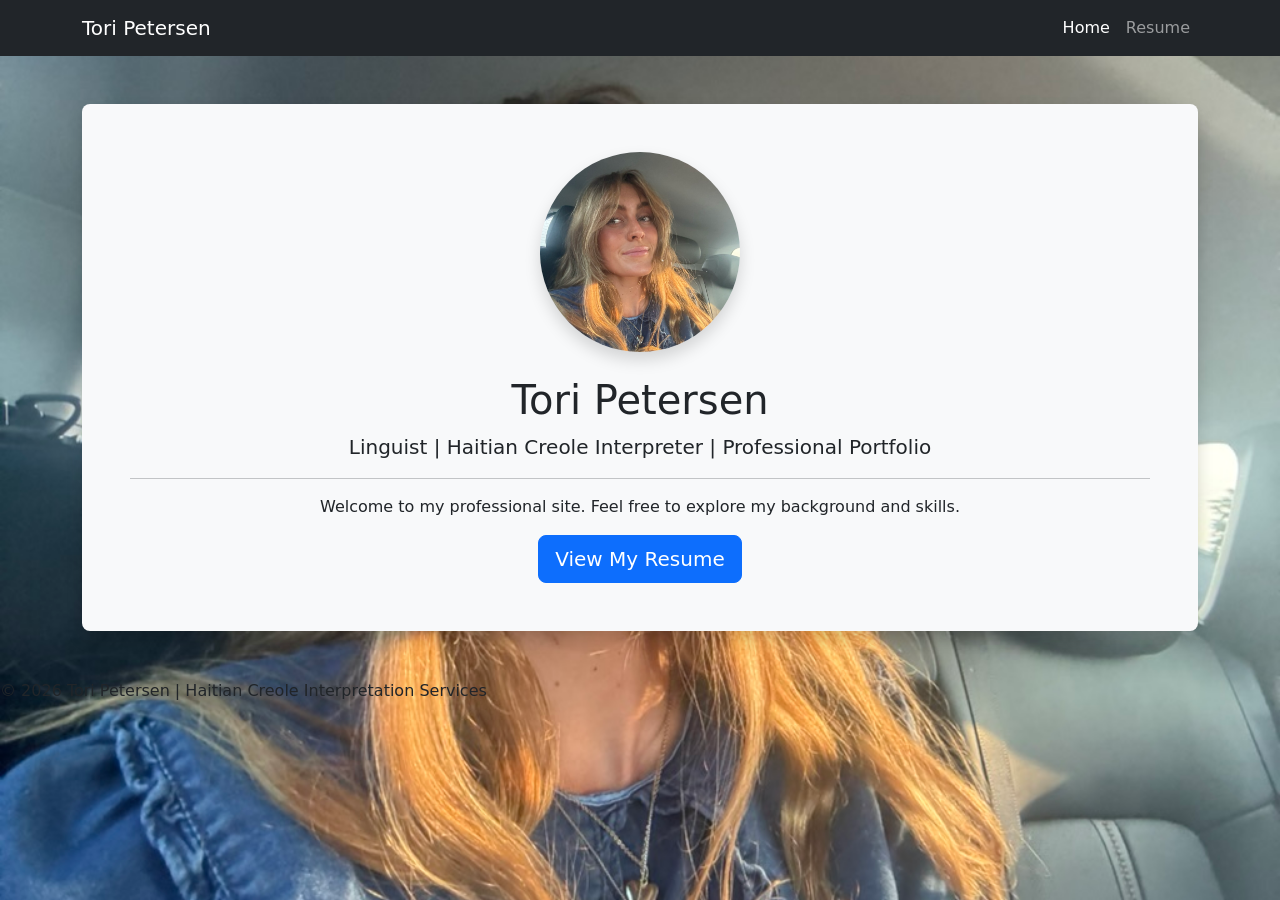
<file: index.html>
<!DOCTYPE html>
<html lang="en">
<head>
    <meta charset="UTF-8">
    <meta name="viewport" content="width=device-width, initial-scale=1.0">
    <title>Tori Petersen | Home</title>
    
    <link href="https://cdn.jsdelivr.net/npm/bootstrap@5.3.0/dist/css/bootstrap.min.css" rel="stylesheet">
    <link rel="stylesheet" href="styles.css">
</head>

<body class="home-bg">

    <nav class="navbar navbar-expand-lg navbar-dark bg-dark">
        <div class="container">
            <a class="navbar-brand" href="#">Tori Petersen</a>
            <div class="navbar-nav">
                <a class="nav-link active" href="index.html">Home</a>
                <a class="nav-link" href="resume.html">Resume</a>
            </div>
        </div>
    </nav>

    <div class="container text-center mt-5">
        <div class="bg-light p-5 rounded-3 shadow">
            
            <img src="photo.jpeg" alt="Tori Petersen" class="rounded-circle shadow mb-4" style="width: 200px; height: 200px; object-fit: cover;">
            
            <h1>Tori Petersen</h1>
            <p class="lead">Linguist | Haitian Creole Interpreter | Professional Portfolio</p>
            <hr>
            <p>Welcome to my professional site. Feel free to explore my background and skills.</p>
            
            <a href="resume.html" class="btn btn-primary btn-lg">View My Resume</a>
        </div>
    </div>

    <footer class="footer-style mt-5">
        <p>&copy; 2026 Tori Petersen | Haitian Creole Interpretation Services</p>
    </footer>

    <script src="https://cdn.jsdelivr.net/npm/bootstrap@5.3.0/dist/js/bootstrap.bundle.min.js"></script>
</body>
</html>
</file>
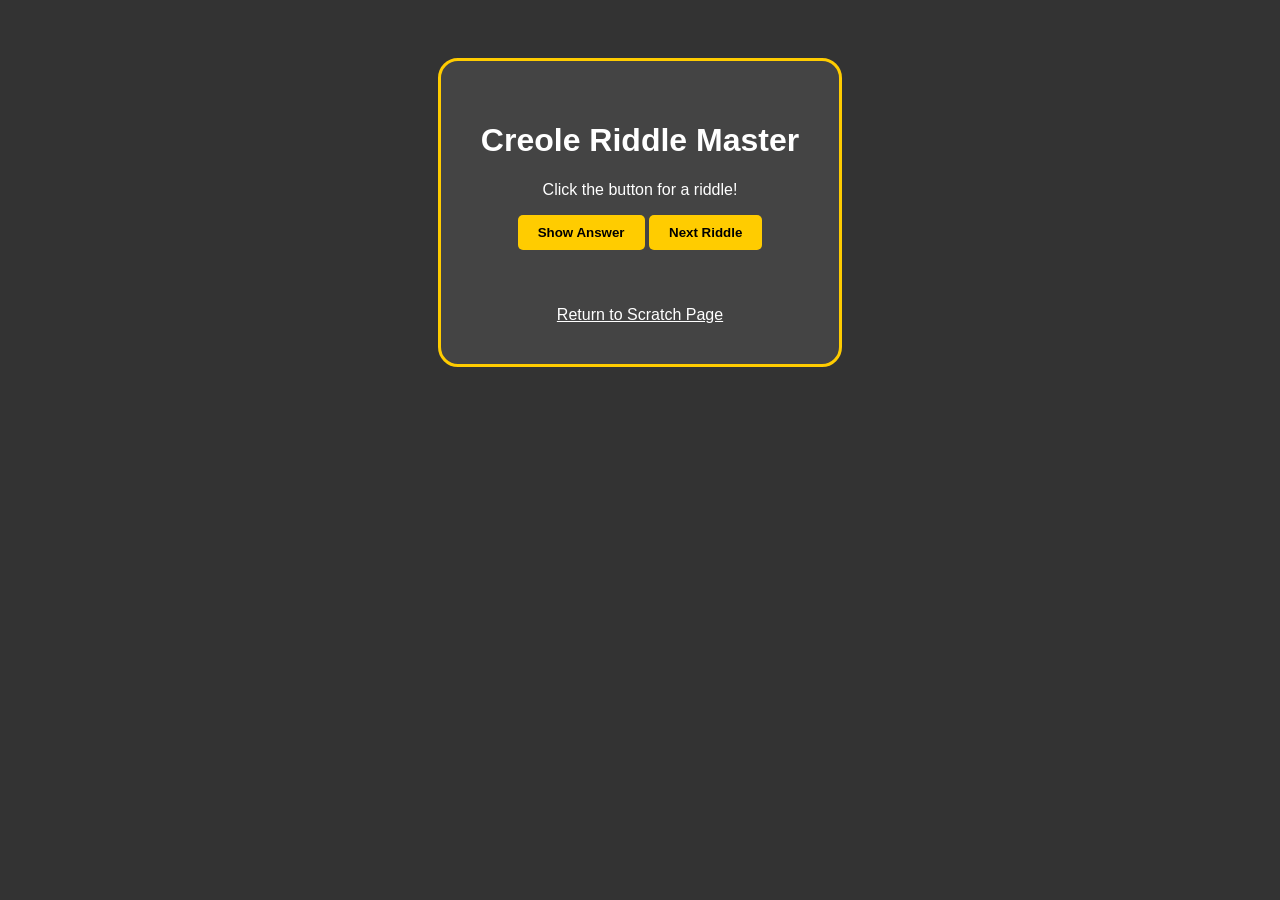
<file: app.html>
<!DOCTYPE html>
<html lang="en">
<head>
    <meta charset="UTF-8">
    <title>Creole Word Game</title>
    <style>
        body { font-family: sans-serif; text-align: center; background: #333; color: white; padding: 50px; }
        .game-card { background: #444; padding: 40px; border-radius: 20px; display: inline-block; border: 3px solid #ffcc00; }
        button { background: #ffcc00; border: none; padding: 10px 20px; font-weight: bold; cursor: pointer; border-radius: 5px; }
        #result { margin-top: 20px; font-size: 1.2em; color: #00ffcc; }
    </style>
</head>
<body>
    <div class="game-card">
        <h1>Creole Riddle Master</h1>
        <p id="question">Click the button for a riddle!</p>
        <button onclick="reveal()">Show Answer</button>
        <button onclick="next()">Next Riddle</button>
        <div id="result"></div>
        <br><br>
        <a href="scratch.html" style="color: white;">Return to Scratch Page</a>
    </div>

    <script>
        const gameData = [
            {q: "I speak every language but have no mouth. What am I?", a: "An Echo (Eko)"},
            {q: "What goes up but never comes down?", a: "Your Age (Laj)"},
            {q: "I have a heart that doesn't beat. What am I?", a: "An Artichoke / Cabbage"}
        ];
        let current = 0;
        function reveal() { document.getElementById('result').innerText = gameData[current].a; }
        function next() {
            current = (current + 1) % gameData.length;
            document.getElementById('question').innerText = gameData[current].q;
            document.getElementById('result').innerText = "";
        }
    </script>
</body>
</html>
</file>
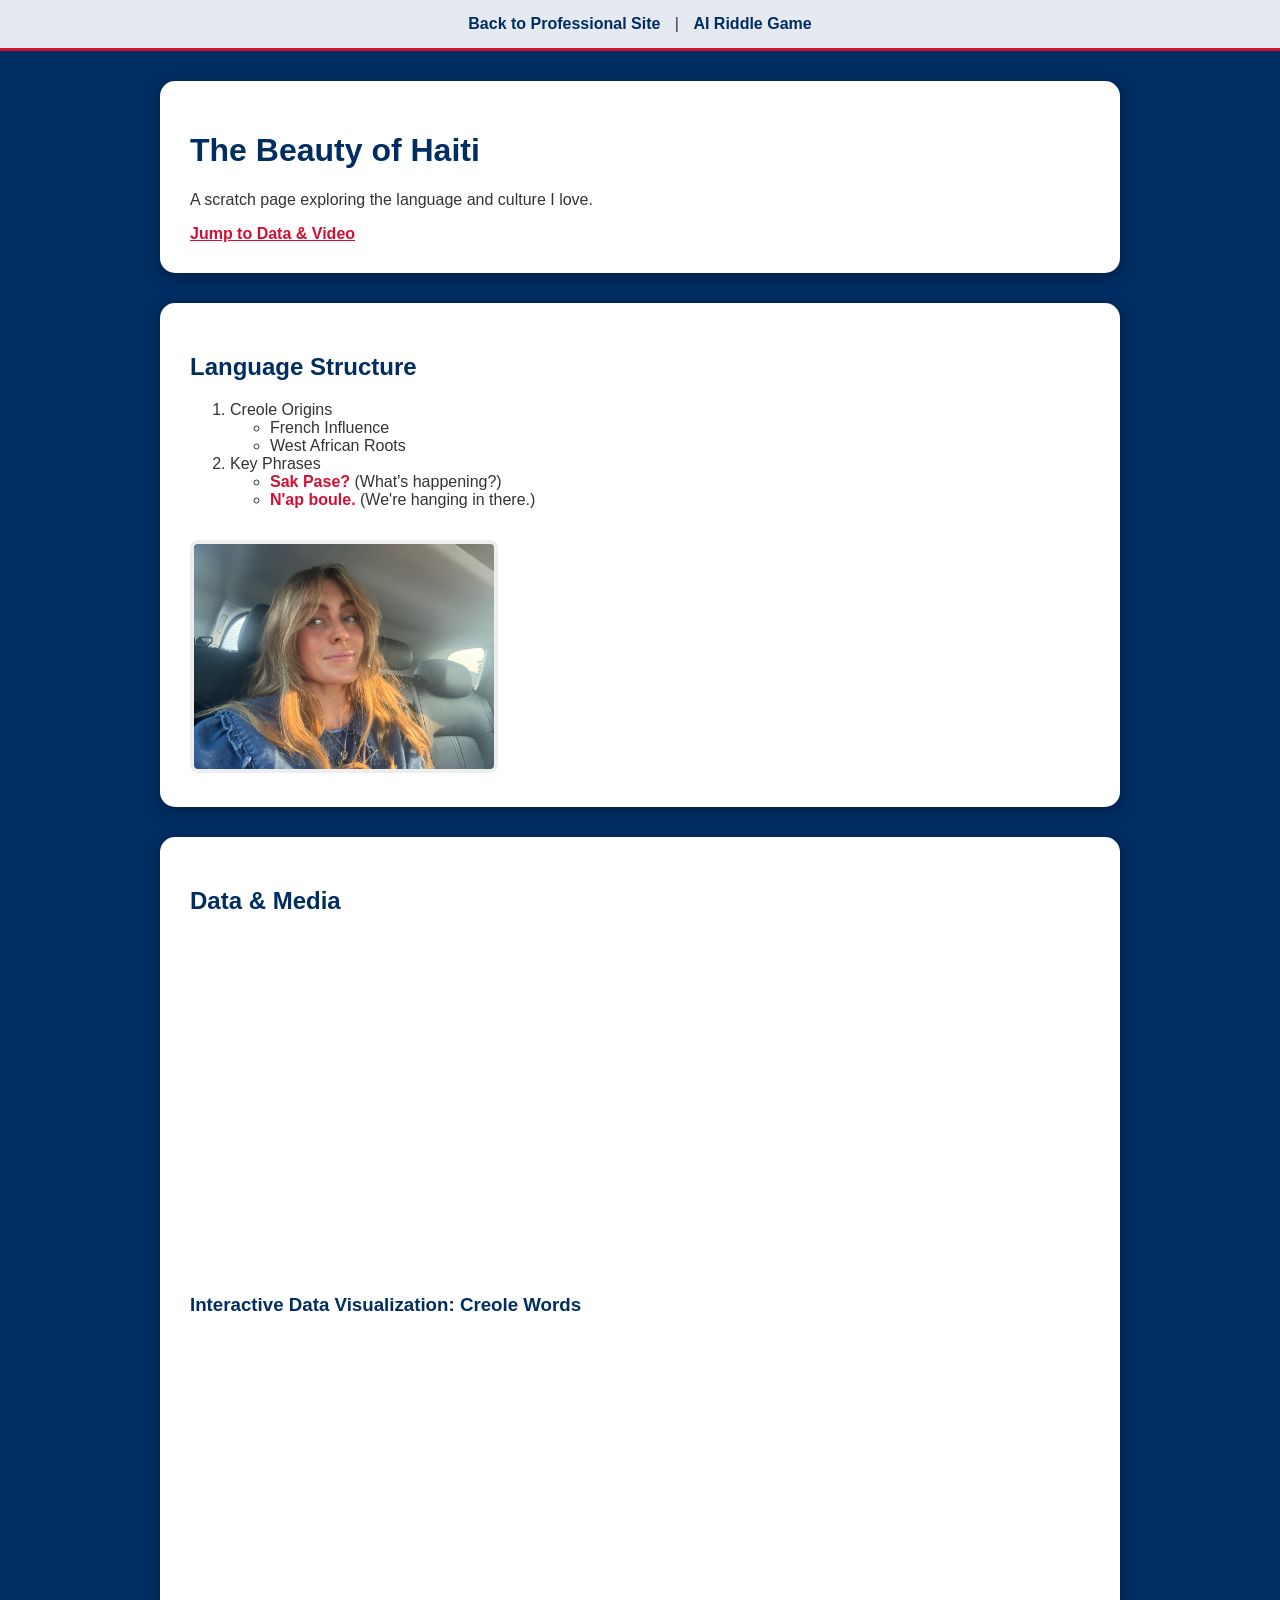
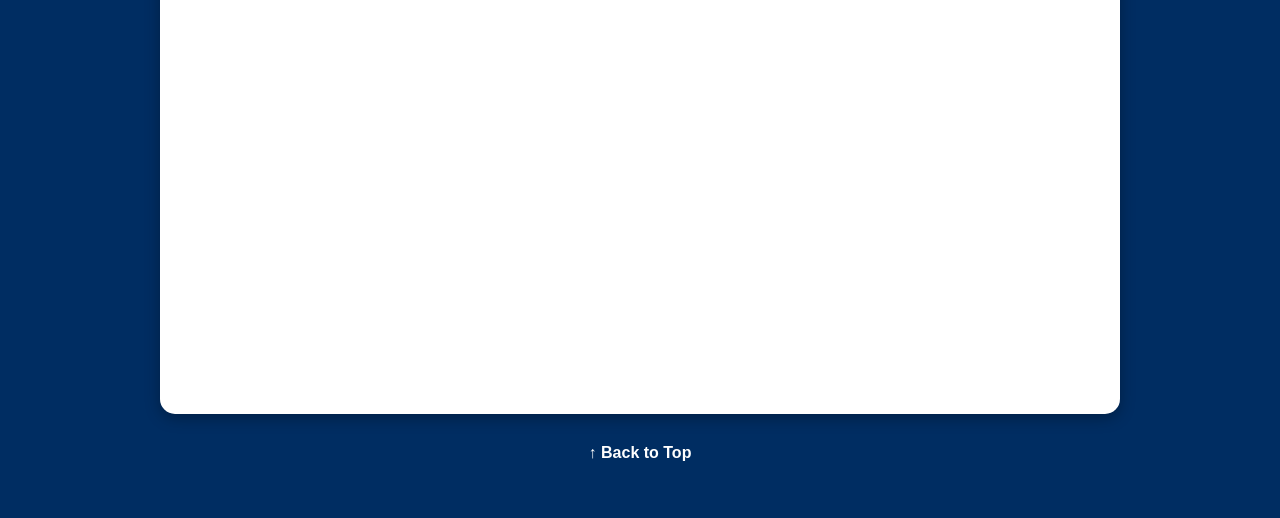
<file: scratch.html>
<!DOCTYPE html>
<html lang="en">
<head>
    <meta charset="UTF-8">
    <title>Scratch Page | Haitian Culture</title>
    <style>
        body {
            background-color: #002D62; /* Haitian Blue */
            color: #333;
            font-family: Arial, sans-serif;
            margin: 0;
            padding: 0;
        }
        .nav-container {
            background-color: rgba(255, 255, 255, 0.9);
            padding: 15px;
            text-align: center;
            border-bottom: 3px solid #D21034; /* Haitian Red */
        }
        .nav-container a {
            color: #002D62;
            text-decoration: none;
            font-weight: bold;
            margin: 0 10px;
        }
        #header-box, #content-box, #tableau-section {
            background-color: white;
            width: 80%;
            max-width: 900px;
            margin: 30px auto;
            padding: 30px;
            border-radius: 15px;
            box-shadow: 0px 4px 15px rgba(0,0,0,0.3);
        }
        h1, h2, h3 { color: #002D62; }
        .accent-text { color: #D21034; font-weight: bold; }
        img { border-radius: 8px; border: 4px solid #eee; margin-top: 15px; }
    </style>
</head>
<body>
    <nav class="nav-container">
        <a href="index.html">Back to Professional Site</a> | 
        <a href="app.html">AI Riddle Game</a>
    </nav>

    <div id="header-box">
        <h1 id="top">The Beauty of Haiti</h1>
        <p>A scratch page exploring the language and culture I love.</p>
        <a href="#tableau-section" class="accent-text">Jump to Data & Video</a> 
    </div>

    <div id="content-box">
        <h2>Language Structure</h2>
        <ol>
            <li>Creole Origins
                <ul>
                    <li>French Influence</li>
                    <li>West African Roots</li>
                </ul>
            </li>
            <li>Key Phrases
                <ul>
                    <li><span class="accent-text">Sak Pase?</span> (What's happening?)</li>
                    <li><span class="accent-text">N'ap boule.</span> (We're hanging in there.)</li>
                </ul>
            </li>
        </ol>

        <img src="photo.jpeg" alt="Tori Petersen" width="300">
    </div>

    <div id="tableau-section">
        <h2>Data & Media</h2>
        
        <div style="margin-bottom: 40px; text-align: center;">
            <iframe width="560" height="315" src="https://www.youtube.com/embed/iyfq-9S1F2o?start=2258" title="YouTube video player" frameborder="0" allowfullscreen></iframe>
        </div>

        <h3>Interactive Data Visualization: Creole Words</h3>
        
        <div style="width: 100%; max-width: 800px; height: 650px; margin: 0 auto; overflow: hidden;">
            <script type="module" src="https://public.tableau.com/javascripts/api/tableau.embedding.3.latest.min.js"></script>
            <tableau-viz id="tableauViz" 
                src="https://public.tableau.com/views/Creolewords/Sheet22" 
                toolbar="bottom" 
                hide-tabs>
            </tableau-viz>
        </div>
    </div>

    <p style="text-align: center; padding-bottom: 40px;">
        <a href="#top" style="color: white; text-decoration: none; font-weight: bold;">↑ Back to Top</a>
    </p>
</body>
</html>
</file>
<file: styles.css>
/* Update this in styles.css */
.home-bg {
    background-image: url('photo.jpeg'); /* Removed the ../ */
    background-size: cover;
    background-attachment: fixed;
}

.footer-style {
    position: relative;
    bottom: 0;
    width: 100%;
}
</file>
